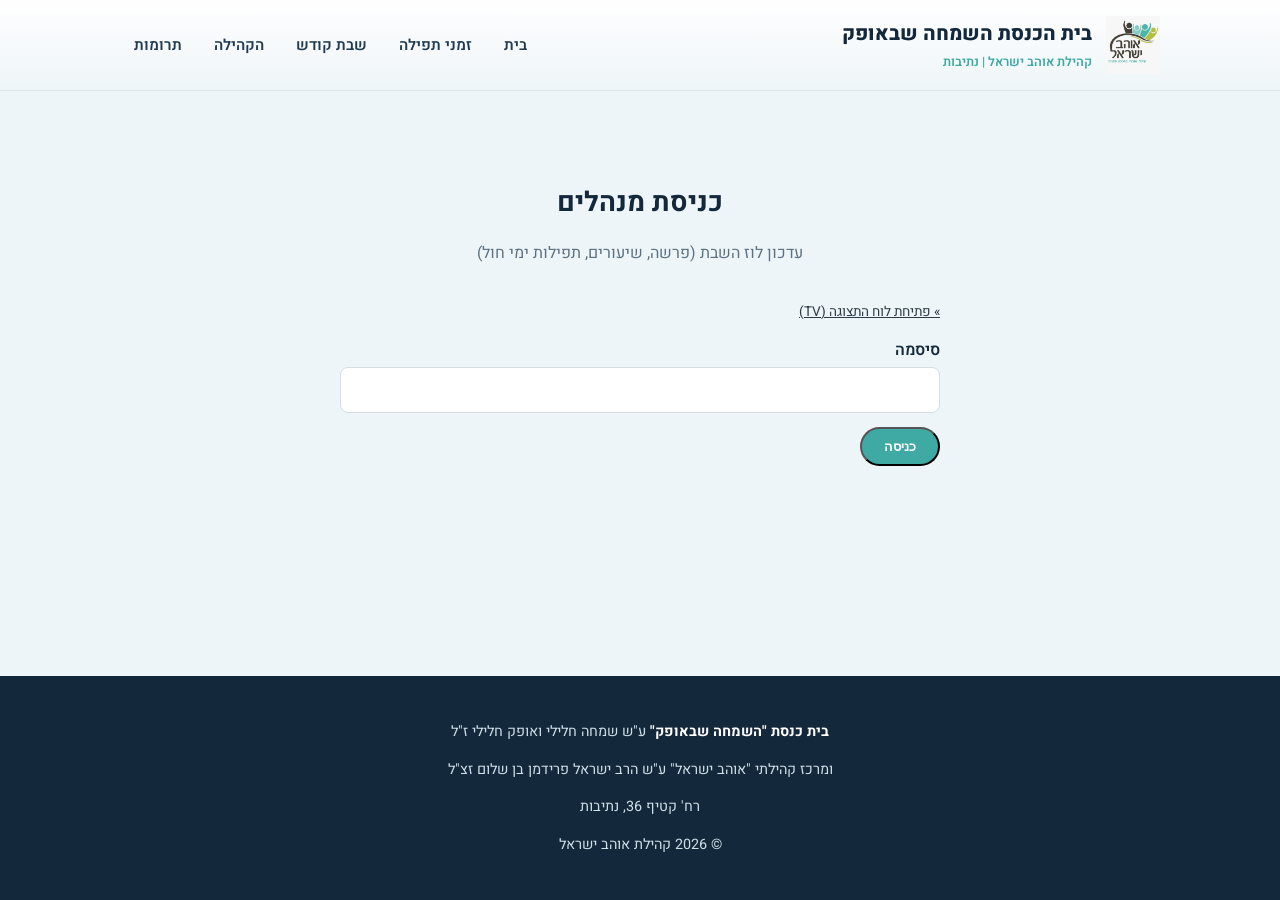
<file: admin.html>
<!DOCTYPE html>
<html lang="he" dir="rtl">
<head>
<meta charset="UTF-8">
<meta name="viewport" content="width=device-width, initial-scale=1.0">
<title>ניהול לוז שבת | השמחה שבאופק</title>
<meta name="robots" content="noindex, nofollow">
<link rel="icon" href="images/favicon.png">
<link rel="preconnect" href="https://fonts.googleapis.com">
<link rel="preconnect" href="https://fonts.gstatic.com" crossorigin>
<link href="https://fonts.googleapis.com/css2?family=Heebo:wght@400;500;600;700;800&display=swap" rel="stylesheet">
<link rel="stylesheet" href="css/style.css">
<style>
  .admin-box { max-width: 640px; margin: 40px auto; }
  .admin-field { margin-bottom: 14px; }
  .admin-field label { display: block; font-weight: 600; margin-bottom: 4px; color: var(--color-navy-dark); }
  .admin-field input[type="text"], .admin-field input[type="password"] {
    width: 100%; padding: 10px 12px; border: 1px solid #d5dee2; border-radius: 8px; font-size: 1rem;
    font-family: inherit; box-sizing: border-box;
  }
  .admin-row { display: grid; grid-template-columns: auto auto 2fr 1fr auto auto; gap: 8px; align-items: center; margin-bottom: 8px; }
  .admin-row input { padding: 8px 10px; border: 1px solid #d5dee2; border-radius: 6px; font-family: inherit; }
  .admin-row.row-hidden { opacity: 0.5; }
  .admin-row .move-row-btn { background: #eef3f6; color: var(--color-navy-dark); border: none; border-radius: 6px; padding: 8px 10px; cursor: pointer; }
  .admin-row .remove-row-btn { background: #f4dede; color: #a33; border: none; border-radius: 6px; padding: 8px 10px; cursor: pointer; }
  .admin-row .hide-row-btn { background: #f2f0e4; color: #8a6d1f; border: none; border-radius: 6px; padding: 8px 10px; cursor: pointer; }
  .admin-add-btn { background: #eef6f4; color: var(--color-teal); border: 1px solid var(--color-teal); border-radius: 8px; padding: 8px 14px; cursor: pointer; margin-bottom: 18px; }
  .extra-page-row { display: flex; align-items: center; gap: 10px; padding: 8px 0; }
  .extra-page-row label { font-weight: 500; margin: 0; flex: 1; }
  .extra-page-row .remove-page-btn { background: #f4dede; color: #a33; border: none; border-radius: 6px; padding: 6px 10px; cursor: pointer; font-size: 0.85rem; }
  .admin-msg { margin-top: 16px; padding: 12px 16px; border-radius: 8px; font-size: 0.95rem; }
  .admin-msg.ok { background: #e7f6ee; color: #1f7a4a; }
  .admin-msg.err { background: #fbe9e9; color: #a33; }
  .admin-help { font-size: 0.85rem; color: #6b7a80; margin-top: 4px; }
  details.admin-section { border: 1px solid #e0e6e8; border-radius: 10px; padding: 0 16px 16px; margin-bottom: 20px; }
  details.admin-section > summary { padding: 14px 4px; font-weight: 700; color: var(--color-teal); cursor: pointer; list-style: revert; }
  details.admin-section[open] > summary { margin-bottom: 4px; }
  .committee-group-editor { border: 1px solid #e0e6e8; border-radius: 8px; padding: 0 12px 12px; margin-bottom: 14px; }
  .committee-group-editor > summary { padding: 10px 4px; font-weight: 600; color: var(--color-navy-dark); cursor: pointer; list-style: revert; }
  .committee-group-editor .group-names { margin-bottom: 8px; }
  .committee-group-editor .remove-group-btn { margin-inline-start: 8px; }
</style>
</head>
<body>

<header class="site-header">
  <div class="container">
    <a class="brand" href="index.html">
      <img src="images/logo.png" alt="לוגו קהילת אוהב ישראל">
      <div class="brand-text">
        <h1>בית הכנסת השמחה שבאופק</h1>
        <p>קהילת אוהב ישראל | נתיבות</p>
      </div>
    </a>
    <button class="nav-toggle" aria-label="פתח תפריט">&#9776;</button>
    <nav class="main-nav">
      <a href="index.html">בית</a>
      <a href="zmanim.html">זמני תפילה</a>
      <a href="shabbat.html">שבת קודש</a>
      <span id="extra-nav-links"></span>
      <a href="about.html">הקהילה</a>
      <a href="donations.html">תרומות</a>
    </nav>
  </div>
</header>

<main>
  <section class="section">
    <div class="container admin-box">

      <div id="login-screen">
        <h3>כניסת מנהלים</h3>
        <p class="subtitle">עדכון לוז השבת (פרשה, שיעורים, תפילות ימי חול)</p>
        <p style="margin:0 0 14px;font-size:0.85rem;"><a href="tv.html">» פתיחת לוח התצוגה (TV)</a></p>
        <div class="admin-field">
          <label for="admin-password">סיסמה</label>
          <input type="password" id="admin-password" autocomplete="off">
        </div>
        <button class="btn" id="login-btn">כניסה</button>
        <div id="login-error" class="admin-msg err" style="display:none;">סיסמה שגויה</div>
      </div>

      <div id="editor-screen" style="display:none;">
        <h3>עריכת לוז שבת</h3>
        <p class="subtitle">השינויים נשמרים ומתפרסמים ישירות באתר החי (דרך GitHub)</p>

        <details class="admin-section" open>
          <summary>חיבור ל-GitHub</summary>
          <div class="admin-field">
            <label for="gh-token">Personal Access Token (עם הרשאת repo)</label>
            <input type="password" id="gh-token" autocomplete="off" placeholder="ghp_...">
            <div class="admin-help">
              נדרש רק כדי לשמור בפועל לאתר. ליצירת טוקן: github.com/settings/tokens → Generate new token (classic) →
              סמן הרשאת "repo". הטוקן נשמר רק בדפדפן שלך לזמן הביקור (לא נשלח לשום מקום חוץ מ-GitHub).
            </div>
          </div>
        </details>

        <details class="admin-section" open>
          <summary>עמודים נוספים באתר</summary>
          <p class="admin-help">הדפים הקבועים (בית, זמני תפילה, שבת קודש, הקהילה, תרומות) תמיד פעילים. כאן ניתן להדליק/לכבות/למחוק דפים נוספים, ולהוסיף דפים חדשים.</p>
          <div id="extra-pages-rows"></div>

          <div class="admin-help" style="margin-top:18px; font-weight:700; color:var(--color-navy-dark);">הוספת דף חדש</div>
          <div class="admin-field">
            <label for="new-page-title">כותרת הדף (יופיע בניווט ובכותרת הדף)</label>
            <input type="text" id="new-page-title" placeholder='לדוגמה: ליל עיון'>
          </div>
          <div class="admin-field">
            <label for="new-page-slug">כתובת הדף (באנגלית, ללא רווחים, מסתיים ב-.html)</label>
            <input type="text" id="new-page-slug" placeholder="lel-iyun.html">
          </div>
          <div class="admin-field">
            <label for="new-page-type">סוג הדף</label>
            <select id="new-page-type">
              <option value="text">טקסט חופשי</option>
              <option value="schedule">לוח זמנים (כותרת + שורות שעה, ניתן לערוך מלא מכאן)</option>
            </select>
          </div>
          <div class="admin-field" id="new-page-body-wrap">
            <label for="new-page-body">תוכן הדף (כל פסקה בשורה נפרדת, עם שורה ריקה ביניהן)</label>
            <textarea id="new-page-body" rows="6" style="width:100%; padding:10px 12px; border:1px solid #d5dee2; border-radius:8px; font-family:inherit; box-sizing:border-box;"></textarea>
          </div>
          <button type="button" class="btn outline" id="create-page-btn">צור דף חדש</button>
          <div id="create-page-msg" style="display:none; margin-top:10px;"></div>
        </details>

        <details class="admin-section">
          <summary>זמני תפילות שבת</summary>
          <p class="admin-help">כל הזמנים (וכן שם הפרשה) מחושבים אוטומטית כל שבוע. השאירו שדה ריק כדי להשתמש בחישוב האוטומטי, או מלאו אותו כדי לדרוס אותו לשבוע הנוכחי. אפשר גם להוסיף שורות חדשות, למחוק או להסתיר קיימות - בדיוק כמו ברשימות האחרות.</p>
          <div class="admin-field">
            <label for="parasha-title-input">שם הפרשה - דריסה (ריק = חישוב אוטומטי)</label>
            <input type="text" id="parasha-title-input" placeholder="למשל: שבת פרשת ניצבים-וילך">
          </div>
          <div class="admin-field">
            <label for="shabbat-candle-override">כניסת שבת - דריסה (ריק = חישוב אוטומטי)</label>
            <input type="text" id="shabbat-candle-override" placeholder="למשל: 18:30">
          </div>
          <div class="admin-field">
            <label for="shabbat-ends-override">יציאת שבת - דריסה (ריק = חישוב אוטומטי)</label>
            <input type="text" id="shabbat-ends-override" placeholder="למשל: 19:40">
          </div>
          <div id="shabbat-prayers-rows"></div>
          <button type="button" class="admin-add-btn" data-target="shabbat-prayers-rows">+ הוסף שורה</button>
        </details>

        <details class="admin-section">
          <summary>תפילות ימי חול</summary>
          <div id="weekday-rows"></div>
          <button type="button" class="admin-add-btn" data-target="weekday-rows">+ הוסף שורה</button>
        </details>

        <details class="admin-section">
          <summary>שיעורים במהלך השבוע</summary>
          <div id="shiurim-rows"></div>
          <button type="button" class="admin-add-btn" data-target="shiurim-rows">+ הוסף שורה</button>
        </details>

        <details class="admin-section">
          <summary>לוח ראש השנה</summary>
          <p class="admin-help">מוצג בדף "ראש השנה" ובדף השבת (אוטומטית, כשהשבת הקרובה חלה בא' תשרי). שורה עם שדה שעה ריק מוצגת כשורת הערה בלי שעה (כמו "מוסף").</p>
          <div class="admin-field">
            <label for="rh-title-input">כותרת (למשל: ראש השנה תשפ"ז)</label>
            <input type="text" id="rh-title-input">
          </div>
          <div class="admin-field">
            <label for="rh-day0-label">כותרת עמודה 1 (למשל: שישי, כ"ט אלול)</label>
            <input type="text" id="rh-day0-label">
          </div>
          <div id="rh-day0-rows"></div>
          <button type="button" class="admin-add-btn" data-target="rh-day0-rows">+ הוסף שורה</button>

          <div class="admin-field" style="margin-top:16px;">
            <label for="rh-day1-label">כותרת עמודה 2 (למשל: שבת, א' תשרי)</label>
            <input type="text" id="rh-day1-label">
          </div>
          <div id="rh-day1-rows"></div>
          <button type="button" class="admin-add-btn" data-target="rh-day1-rows">+ הוסף שורה</button>

          <div class="admin-field" style="margin-top:16px;">
            <label for="rh-day2-label">כותרת עמודה 3 (למשל: ראשון, ב' תשרי)</label>
            <input type="text" id="rh-day2-label">
          </div>
          <div id="rh-day2-rows"></div>
          <button type="button" class="admin-add-btn" data-target="rh-day2-rows">+ הוסף שורה</button>
        </details>

        <details class="admin-section">
          <summary>לוח יום הכיפורים</summary>
          <p class="admin-help">מוצג בדף "יום כיפור". שורה עם שדה שעה ריק מוצגת כשורת הערה בלי שעה. חשוב: הסדר בטורי יום הכיפורים עצמו הוא ידני (בלי מיון אוטומטי לפי שעה) כי הטור חוצה יממה (ליל כל נדרי ואז יום המחרת) - השתמשו בכפתורי ↑/↓ לסדר נכון.</p>
          <div class="admin-field">
            <label for="kippur-title-input">כותרת (למשל: זמני תפילות ליום הכיפורים תשפ"ז)</label>
            <input type="text" id="kippur-title-input">
          </div>
          <div class="admin-field">
            <label for="kippur-fast-start-input">כניסת הצום</label>
            <input type="text" id="kippur-fast-start-input" placeholder="למשל: 18:18">
          </div>
          <div class="admin-field">
            <label for="kippur-fast-end-input">יציאת הצום</label>
            <input type="text" id="kippur-fast-end-input" placeholder="למשל: 19:16">
          </div>

          <div class="admin-field" style="margin-top:16px;">
            <label for="kippur-erev-label">כותרת יום ערב יום הכיפורים (למשל: ראשון, ט' תשרי)</label>
            <input type="text" id="kippur-erev-label">
          </div>
          <div id="kippur-erev-rows"></div>
          <button type="button" class="admin-add-btn" data-target="kippur-erev-rows">+ הוסף שורה</button>

          <div class="admin-field" style="margin-top:16px;">
            <label for="kippur-col0-label">כותרת עמודה 1 ביום הכיפורים (למשל: מניין אשכנזי - אולם תפילה)</label>
            <input type="text" id="kippur-col0-label">
          </div>
          <div id="kippur-col0-rows"></div>
          <button type="button" class="admin-add-btn" data-target="kippur-col0-rows">+ הוסף שורה</button>

          <div class="admin-field" style="margin-top:16px;">
            <label for="kippur-col1-label">כותרת עמודה 2 ביום הכיפורים (למשל: מניין עדות המזרח - חדר לימוד)</label>
            <input type="text" id="kippur-col1-label">
          </div>
          <div id="kippur-col1-rows"></div>
          <button type="button" class="admin-add-btn" data-target="kippur-col1-rows">+ הוסף שורה</button>

          <div class="admin-field" style="margin-top:16px;">
            <label for="kippur-footer-line1">שורת סיום 1 (למשל: תקיעת שופר ברוב עם)</label>
            <input type="text" id="kippur-footer-line1">
          </div>
          <div class="admin-field">
            <label for="kippur-footer-line2">שורת סיום 2 (למשל: ערבית וברכת הלבנה)</label>
            <input type="text" id="kippur-footer-line2">
          </div>
          <div class="admin-field">
            <label for="kippur-closing">ברכת סיום (למשל: גמר חתימה טובה)</label>
            <input type="text" id="kippur-closing">
          </div>
        </details>

        <details class="admin-section">
          <summary>שינויים בשחרית של שמחת תורה</summary>
          <p class="admin-help">מוצג בדף הייעודי "שמחת תורה" ובלוח החלופי בתוך דף השבת (אוטומטית, כשהשבת הקרובה חלה בכ"ב תשרי). שאר זמני השבת (כניסה/יציאה/מנחה ערב/מנחה שבת/ערבית) זהים לשבת רגילה ונלקחים אוטומטית מ"זמני תפילות שבת" למעלה - כאן עורכים רק את בלוק השחרית. שורה עם שדה שעה ריק מוצגת כשורת הערה בלי שעה (כמו "עליות לתורה").</p>
          <div class="admin-field">
            <label for="st-title-input">כותרת (למשל: שמחת תורה תשפ"ז)</label>
            <input type="text" id="st-title-input">
          </div>
          <div id="st-shacharit-rows"></div>
          <button type="button" class="admin-add-btn" data-target="st-shacharit-rows">+ הוסף שורה</button>
        </details>

        <details class="admin-section">
          <summary>לוח התצוגה בטלוויזיה (הודעות)</summary>
          <p class="admin-help">הודעות שמופיעות בתחתית העמודה השלישית בלוח התצוגה שעל מסך בית הכנסת (tv.html). השאירו ריק כדי לא להציג. מתעדכן על המסך אוטומטית תוך כחצי שעה.</p>
          <div class="admin-field">
            <label for="tv-holiday-promo">פרסום / ברכת חג (מוצג בולט)</label>
            <textarea id="tv-holiday-promo" rows="2" style="width:100%; padding:10px 12px; border:1px solid #d5dee2; border-radius:8px; font-family:inherit; box-sizing:border-box;" placeholder="לדוגמה: חג חנוכה שמח! הדלקת נר ראשון במוצ&quot;ש"></textarea>
          </div>
          <div class="admin-field">
            <label for="tv-announcement">הודעה ניהולית כללית</label>
            <textarea id="tv-announcement" rows="2" style="width:100%; padding:10px 12px; border:1px solid #d5dee2; border-radius:8px; font-family:inherit; box-sizing:border-box;" placeholder="לדוגמה: שיעור מיוחד ביום רביעי בשעה 20:00"></textarea>
          </div>
          <div class="admin-field">
            <label for="tv-event-image">פוסטר אירוע (מוקפץ מלא-מסך לסירוגין)</label>
            <input type="text" id="tv-event-image" style="width:100%; padding:10px 12px; border:1px solid #d5dee2; border-radius:8px; font-family:inherit; box-sizing:border-box;" placeholder="images/rav-israel-event.jpg (השאירו ריק כדי לא להציג)">
            <div class="admin-help">נתיב לתמונת פוסטר (אנכית) שתוקפץ על כל המסך כל כ-90 שניות. אחרי האירוע - מחקו את הטקסט כדי להסירו.</div>
          </div>
          <div class="admin-field">
            <label for="tv-event-until">הפסקת הפרסום אוטומטית בתאריך+שעה</label>
            <input type="datetime-local" id="tv-event-until" style="width:100%; padding:10px 12px; border:1px solid #d5dee2; border-radius:8px; font-family:inherit; box-sizing:border-box;">
            <div class="admin-help">לאחר מועד זה פוסטר האירוע יפסיק להופיע אוטומטית. השאירו ריק = ללא הגבלה.</div>
          </div>
        </details>

        <div id="schedule-pages-container"></div>

        <details class="admin-section">
          <summary>עמוד הקהילה (הנהלה)</summary>
          <p class="admin-help">עריכת קבוצות הנהלה (רב, ועדים, גבאים) שמופיעות בעמוד "הקהילה" באתר.</p>
          <div id="committee-groups"></div>
          <button type="button" class="btn outline" id="add-group-btn">+ הוסף קבוצה</button>
        </details>

        <button class="btn" id="save-btn">שמור ופרסם באתר</button>
        <button class="btn outline" id="reload-btn" type="button">טען מחדש מהאתר החי</button>
        <div id="save-msg" style="display:none;"></div>
      </div>

    </div>
  </section>
</main>

<footer class="site-footer">
  <div class="container">
    <p><strong>בית כנסת "השמחה שבאופק"</strong> ע"ש שמחה חלילי ואופק חלילי ז"ל</p>
    <p>ומרכז קהילתי "אוהב ישראל" ע"ש הרב ישראל פרידמן בן שלום זצ"ל</p>
    <p class="address">רח' קטיף 36, נתיבות</p>
    <p>&copy; <span id="current-year"></span> קהילת אוהב ישראל</p>
  </div>
</footer>

<script src="js/site-config.js?v=42"></script>
<script src="js/common.js?v=42"></script>
<script src="js/admin.js?v=42"></script>
</body>
</html>
</file>
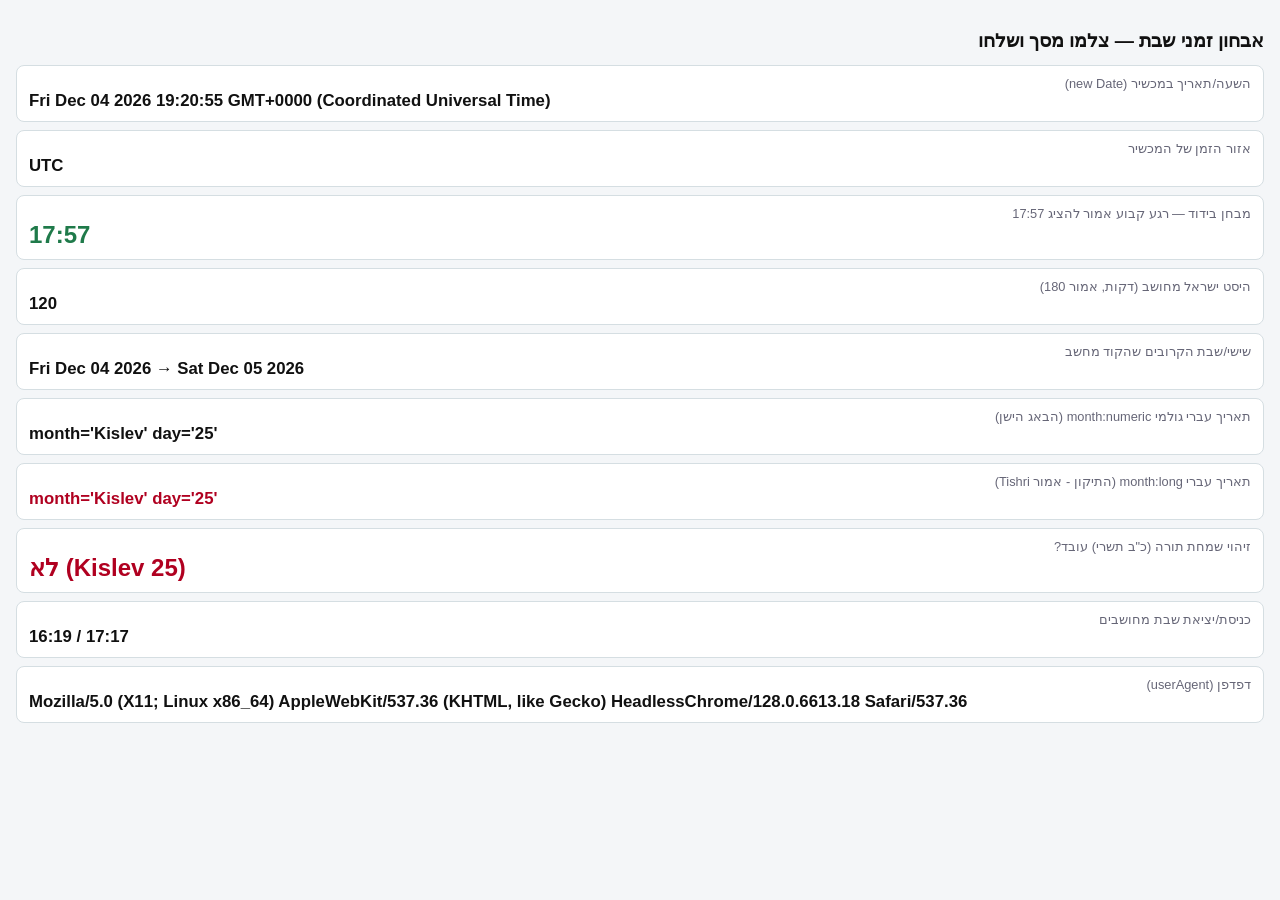
<file: debug.html>
<!DOCTYPE html>
<html lang="he" dir="rtl">
<head>
<meta charset="UTF-8">
<meta name="viewport" content="width=device-width, initial-scale=1.0">
<meta name="robots" content="noindex,nofollow">
<title>אבחון זמנים</title>
<style>
  body { font-family: Arial, sans-serif; margin: 0; padding: 16px; background: #f4f6f8; color: #111; }
  h1 { font-size: 1.2rem; }
  .row { background: #fff; border: 1px solid #d5dee2; border-radius: 8px; padding: 10px 12px; margin-bottom: 8px; }
  .k { font-size: 0.8rem; color: #667; }
  .v { font-size: 1.05rem; font-weight: 700; direction: ltr; text-align: left; word-break: break-all; }
  .ok { color: #1f7a4a; } .bad { color: #b00020; }
  .big { font-size: 1.5rem; }
</style>
</head>
<body>
<h1>אבחון זמני שבת — צלמו מסך ושלחו</h1>
<div id="out">טוען…</div>

<script src="js/netz-data.js?v=42"></script>
<script src="js/zmanim.js?v=42"></script>
<script>
(function () {
  const out = document.getElementById("out");
  const rows = [];
  const add = (k, v, cls) => rows.push(`<div class="row"><div class="k">${k}</div><div class="v ${cls||''}">${v}</div></div>`);
  const safe = (fn, fb) => { try { return fn(); } catch (e) { return (fb || "ERR") + ": " + e.message; } };

  // 1. מה המכשיר חושב שעכשיו
  add("השעה/תאריך במכשיר (new Date)", safe(() => new Date().toString()));
  add("אזור הזמן של המכשיר", safe(() => Intl.DateTimeFormat().resolvedOptions().timeZone));

  // 2. מבחן בידוד: עיצוב רגע קבוע וידוע. 2026-10-03T14:57:00Z = 17:57 בשעון ישראל (קיץ).
  // אם כאן מופיע משהו אחר מ-17:57 - הבעיה היא ב-formatTime/אזור הזמן, לא בחישוב התאריך.
  const fixedInstant = new Date("2026-10-03T14:57:00Z");
  add("מבחן בידוד — רגע קבוע אמור להציג 17:57", safe(() => formatTime(fixedInstant)),
      safe(() => formatTime(fixedInstant)) === "17:57" ? "ok big" : "bad big");

  // 3. ההיסט המחושב לישראל (אמור להיות 180 בקיץ)
  add("היסט ישראל מחושב (דקות, אמור 180)", safe(() => israelOffsetMinutes(new Date())));

  // 4. שבת הקרובה שהקוד מחשב
  const sd = safe(() => { const s = getShabbatDates(new Date()); return s.friday.toDateString() + "  →  " + s.saturday.toDateString(); });
  add("שישי/שבת הקרובים שהקוד מחשב", sd);

  // 5. התאריך העברי של אותה שבת (זה מה שמפעיל את זיהוי שמחת תורה)
  add("תאריך עברי גולמי month:numeric (הבאג הישן)", safe(() => {
    const { saturday } = getShabbatDates(new Date());
    const parts = new Intl.DateTimeFormat("en-u-ca-hebrew", { timeZone: NETIVOT.timeZone, day: "numeric", month: "numeric" }).formatToParts(saturday);
    const month = parts.find((p) => p.type === "month") ? parts.find((p) => p.type === "month").value : "?";
    const day = parts.find((p) => p.type === "day") ? parts.find((p) => p.type === "day").value : "?";
    return "month='" + month + "'  day='" + day + "'";
  }));
  add("תאריך עברי month:long (התיקון - אמור Tishri)", safe(() => {
    const { saturday } = getShabbatDates(new Date());
    const ym = getHebrewYM(saturday);
    return "month='" + ym.month + "'  day='" + ym.day + "'";
  }), (safe(() => getHebrewYM(getShabbatDates(new Date()).saturday).month) === "Tishri") ? "ok" : "bad");
  add("זיהוי שמחת תורה (כ\"ב תשרי) עובד?", safe(() => {
    const ym = getHebrewYM(getShabbatDates(new Date()).saturday);
    return (ym.month === "Tishri" && ym.day === 22) ? "כן ✓ יוצג לוז שמחת תורה" : "לא (" + ym.month + " " + ym.day + ")";
  }), (safe(() => { const ym = getHebrewYM(getShabbatDates(new Date()).saturday); return ym.month === "Tishri" && ym.day === 22; })) ? "ok big" : "bad big");

  // 6. הזמנים המחושבים בפועל לשבת הקרובה
  add("כניסת/יציאת שבת מחושבים", safe(() => {
    const t = calcShabbatTimes(new Date());
    return formatTime(t.candleLighting) + " / " + formatTime(t.shabbatEnds);
  }));

  // 7. פרטי הדפדפן
  add("דפדפן (userAgent)", navigator.userAgent);

  out.innerHTML = rows.join("");
})();
</script>
</body>
</html>
</file>
<file: css/style.css>
/* ===== בית הכנסת השמחה שבאופק - עיצוב כללי ===== */
:root {
  --color-bg: #eef5f8;
  --color-bg-alt: #ffffff;
  --color-navy: #1f3a52;
  --color-navy-dark: #14283b;
  --color-teal: #3fa9a4;
  --color-green: #a3c644;
  --color-gold: #c9a24d;
  --color-text: #2b3b47;
  --color-text-soft: #5c7182;
  --radius-lg: 20px;
  --radius-md: 14px;
  --shadow-card: 0 10px 30px rgba(31, 58, 82, 0.10);
  --shadow-card-hover: 0 16px 40px rgba(31, 58, 82, 0.16);
  --max-width: 1080px;
}

* { box-sizing: border-box; }

html { scroll-behavior: smooth; }

body {
  margin: 0;
  font-family: "Heebo", "Segoe UI", Arial, sans-serif;
  background: var(--color-bg);
  color: var(--color-text);
  line-height: 1.6;
  min-height: 100vh;
  display: flex;
  flex-direction: column;
}

img { max-width: 100%; display: block; }
a { color: inherit; }

.container {
  width: 100%;
  max-width: var(--max-width);
  margin: 0 auto;
  padding: 0 20px;
}

/* ===== רקע מנדלה דקורטיבי ===== */
.mandala-bg {
  position: absolute;
  inset: 0;
  overflow: hidden;
  pointer-events: none;
  z-index: 0;
}
.mandala-bg svg {
  position: absolute;
  top: -60px;
  left: -60px;
  width: 320px;
  height: 320px;
  opacity: 0.5;
}
[dir="rtl"] .mandala-bg svg { left: auto; right: -60px; }

/* ===== Header ===== */
.site-header {
  position: relative;
  background: linear-gradient(180deg, #ffffff 0%, #eef5f8 100%);
  border-bottom: 1px solid #dce9ef;
  overflow: hidden;
}
.site-header .container {
  position: relative;
  z-index: 1;
  display: flex;
  align-items: center;
  justify-content: space-between;
  gap: 20px;
  padding-top: 16px;
  padding-bottom: 16px;
  flex-wrap: wrap;
}
.brand {
  display: flex;
  align-items: center;
  gap: 14px;
  text-decoration: none;
}
.brand img {
  height: 58px;
  width: auto;
}
.brand-text h1 {
  margin: 0;
  font-size: 1.25rem;
  color: var(--color-navy-dark);
  font-weight: 800;
}
.brand-text p {
  margin: 2px 0 0;
  font-size: 0.8rem;
  color: var(--color-teal);
  font-weight: 600;
}

.main-nav {
  display: flex;
  align-items: center;
  gap: 4px;
  flex-wrap: wrap;
}
/* הספן שבתוכו מוזרקים קישורי "דפים נוספים" (SITE_CONFIG) - display:contents כדי
   שהקישורים עצמם ישתתפו ישירות בפריסת ה-flex של הניווט (עם אותו gap/יישור), ולא
   יתקבצו יחד בתא אחד נפרד שגורם לבלגן/חוסר יישור כשהניווט נשבר לכמה שורות */
#extra-nav-links { display: contents; }
.main-nav a {
  text-decoration: none;
  color: var(--color-navy);
  font-weight: 600;
  font-size: 0.95rem;
  padding: 8px 14px;
  border-radius: 999px;
  transition: background 0.15s ease, color 0.15s ease;
}
.main-nav a:hover { background: #dff1ee; }
.main-nav a.active {
  background: var(--color-teal);
  color: #ffffff;
}

.nav-toggle {
  display: none;
  background: none;
  border: none;
  font-size: 1.6rem;
  color: var(--color-navy);
  cursor: pointer;
}

/* ===== Hero ===== */
.hero {
  position: relative;
  text-align: center;
  padding: 56px 0 70px;
  background: radial-gradient(circle at 50% 0%, #dff1ee 0%, var(--color-bg) 60%);
  overflow: hidden;
}
.hero .container { position: relative; z-index: 1; }
.hero h2 {
  font-size: clamp(1.8rem, 4vw, 2.6rem);
  color: var(--color-navy-dark);
  margin: 0 0 10px;
  font-weight: 800;
}
.hero p.lead {
  color: var(--color-text-soft);
  font-size: 1.1rem;
  margin: 0 auto 30px;
  max-width: 640px;
}

.divider-ornament {
  display: flex;
  align-items: center;
  justify-content: center;
  gap: 10px;
  color: var(--color-gold);
  margin: 18px auto;
  max-width: 320px;
}
.divider-ornament::before,
.divider-ornament::after {
  content: "";
  flex: 1;
  height: 1px;
  background: linear-gradient(90deg, transparent, var(--color-gold));
}
.divider-ornament::after { background: linear-gradient(90deg, var(--color-gold), transparent); }

/* ===== Cards ===== */
.card {
  background: var(--color-bg-alt);
  border-radius: var(--radius-lg);
  box-shadow: var(--shadow-card);
  padding: 28px;
  transition: box-shadow 0.2s ease, transform 0.2s ease;
}
.card:hover { box-shadow: var(--shadow-card-hover); }

.zman-hero-card {
  max-width: 460px;
  margin: 0 auto;
  text-align: center;
  border-top: 6px solid var(--color-teal);
}
.zman-hero-card .date-line {
  color: var(--color-text-soft);
  font-size: 0.95rem;
  margin-bottom: 6px;
}
.zman-hero-card .hebrew-date {
  color: var(--color-gold);
  font-weight: 700;
  font-size: 1rem;
  margin-bottom: 18px;
}
.zman-row {
  display: flex;
  align-items: center;
  justify-content: space-between;
  padding: 14px 6px;
  border-bottom: 1px dashed #dbe6ec;
}
.zman-row:last-child { border-bottom: none; }
.zman-row .label {
  font-weight: 600;
  color: var(--color-navy);
  font-size: 1.05rem;
}
.zman-row .value {
  font-weight: 800;
  color: var(--color-navy-dark);
  font-size: 1.4rem;
  direction: ltr;
  unicode-bidi: isolate;
}
.zman-row.highlight .value { color: var(--color-teal); }

.section {
  padding: 50px 0;
}
.section h3 {
  text-align: center;
  color: var(--color-navy-dark);
  font-size: 1.7rem;
  margin-bottom: 8px;
}
.section .subtitle {
  text-align: center;
  color: var(--color-text-soft);
  margin-bottom: 36px;
}

.grid-cards {
  display: grid;
  grid-template-columns: repeat(auto-fit, minmax(240px, 1fr));
  gap: 22px;
}
/* גרסה קומפקטית (תפילות ימי חול בדף הבית) - כרטיסים צרים יותר כדי שכולם ייכנסו בשורה אחת */
.grid-cards-compact {
  grid-template-columns: repeat(auto-fit, minmax(170px, 1fr));
  gap: 14px;
}
.grid-cards-compact .icon { font-size: 1.5rem; margin-bottom: 6px; }
.grid-cards-compact h4 { font-size: 0.95rem; margin-bottom: 4px; }
.grid-cards-compact p { font-size: 0.85rem; margin-bottom: 0; }
.info-card {
  text-align: center;
}
.info-card .icon {
  font-size: 2rem;
  margin-bottom: 10px;
}
.info-card h4 {
  margin: 0 0 8px;
  color: var(--color-navy-dark);
}
.info-card p { color: var(--color-text-soft); margin: 0 0 14px; }
.info-card a.btn { display: inline-block; }

.btn {
  display: inline-block;
  background: var(--color-teal);
  color: #fff;
  text-decoration: none;
  padding: 10px 22px;
  border-radius: 999px;
  font-weight: 700;
  transition: background 0.15s ease, transform 0.15s ease;
}
.btn:hover { background: #34918d; transform: translateY(-1px); }
.btn.outline {
  background: transparent;
  border: 2px solid var(--color-teal);
  color: var(--color-teal);
}
.btn.outline:hover { background: var(--color-teal); color: #fff; }

/* ===== טבלת לוח זמנים ===== */
.month-nav {
  display: flex;
  align-items: center;
  justify-content: center;
  gap: 18px;
  margin-bottom: 24px;
}
.month-nav button {
  background: var(--color-bg-alt);
  border: 1px solid #dce9ef;
  color: var(--color-navy);
  border-radius: 999px;
  width: 40px;
  height: 40px;
  font-size: 1.1rem;
  cursor: pointer;
  box-shadow: var(--shadow-card);
}
.month-nav button:hover { background: #dff1ee; }
.month-nav .current-month {
  font-weight: 800;
  color: var(--color-navy-dark);
  font-size: 1.2rem;
  min-width: 160px;
  text-align: center;
}

.zman-table-wrap {
  background: var(--color-bg-alt);
  border-radius: var(--radius-lg);
  box-shadow: var(--shadow-card);
  overflow: hidden;
}
table.zman-table {
  width: 100%;
  border-collapse: collapse;
  font-size: 0.98rem;
}
table.zman-table th {
  background: var(--color-navy);
  color: #fff;
  padding: 12px 10px;
  font-weight: 700;
  text-align: center;
}
table.zman-table td {
  padding: 10px;
  text-align: center;
  border-bottom: 1px solid #eef3f6;
  color: var(--color-text);
}
table.zman-table tr:last-child td { border-bottom: none; }
table.zman-table tr.today {
  background: #dff1ee;
  font-weight: 800;
}
table.zman-table tr.shabbat td { color: var(--color-gold); font-weight: 700; }
table.zman-table tr.yom-tov td { color: var(--color-teal); }
table.zman-table td.time { direction: ltr; unicode-bidi: isolate; font-variant-numeric: tabular-nums; }
.no-tefila {
  color: #a3a9ae;
  font-style: italic;
  font-weight: 400;
  font-size: 0.9em;
}
.zman-hero-card .no-tefila { font-size: 1rem; }

.note-box {
  margin-top: 18px;
  background: #fff9ec;
  border: 1px solid #f0e2bd;
  color: #8a6d1f;
  border-radius: var(--radius-md);
  padding: 14px 18px;
  font-size: 0.92rem;
}

/* ===== שבת קודש ===== */
.shabbat-poster {
  background: linear-gradient(160deg, #eaf4fb 0%, #ffffff 45%, #eaf4fb 100%);
  border-radius: var(--radius-lg);
  box-shadow: var(--shadow-card);
  overflow: hidden;
  max-width: 760px;
  margin: 0 auto;
}
.shabbat-poster .parasha-header {
  text-align: center;
  padding: 30px 20px 18px;
  background: transparent;
}
.shabbat-poster .parasha-header h3 {
  margin: 0 0 10px;
  color: #1a1a1a;
  font-size: 1.8rem;
  display: inline-block;
  padding-bottom: 8px;
  border-bottom: 3px solid #2e6da4;
}
.shabbat-poster .candle-times {
  display: flex;
  justify-content: center;
  gap: 18px;
  font-weight: 700;
  color: #1a1a1a;
}
.shabbat-poster .candle-times span.value { color: #1a1a1a; }
.kippur-section-title {
  text-align: center;
  color: #2e6da4;
  font-size: 1.3rem;
  margin: 4px 0 0;
}

.shabbat-cols {
  display: grid;
  grid-template-columns: 1fr auto 1fr;
  gap: 0;
  align-items: stretch;
}
.shabbat-cols .col { padding: 24px 28px; }
.col-divider {
  display: flex;
  flex-direction: column;
  align-items: center;
  justify-content: center;
  gap: 4px;
  padding: 10px 14px;
}
.col-divider .ornament-tip { font-size: 1.1rem; line-height: 1; color: #3a3a6e; }
.col-divider .divider-line { width: 1px; flex: 1; min-height: 30px; background: #b8c9d9; }
.col-divider .divider-dot { width: 6px; height: 6px; border-radius: 50%; background: #3a3a6e; }
.shabbat-cols h4 {
  color: #2e6da4;
  margin: 0 0 14px;
  font-size: 1.1rem;
  text-align: center;
}
.shabbat-list { list-style: none; margin: 0; padding: 0; }
.shabbat-list li {
  display: flex;
  justify-content: space-between;
  align-items: center;
  padding: 8px 0;
  border-bottom: 1px dashed #e6edf1;
}
.shabbat-list li:last-child { border-bottom: none; }
.shabbat-list li .shiur-text { display: flex; flex-direction: column; gap: 2px; }
.shabbat-list li .shiur-text .teacher {
  font-size: 0.82rem;
  color: var(--color-text-soft);
  font-weight: 500;
}
.shabbat-list li .time {
  direction: ltr;
  unicode-bidi: isolate;
  font-weight: 700;
  color: var(--color-navy-dark);
}
.shabbat-list li.note-line {
  justify-content: center;
  border-bottom: none;
  padding: 3px 0;
  color: var(--color-text-soft);
  font-size: 0.85rem;
  font-style: italic;
}
/* גרסת 3 טורים (ליום/ימי חג עם 3 ימים, כמו ראש השנה) */
.holiday-cols { grid-template-columns: 1fr auto 1fr auto 1fr; }
.holiday-cols .col { padding: 20px 18px; }
@media (max-width: 900px) {
  .holiday-cols { grid-template-columns: 1fr; }
  .holiday-cols .col-divider { flex-direction: row; padding: 6px 0; }
  .holiday-cols .col-divider .divider-line { width: auto; height: 1px; flex: 1; min-height: 0; }
}
.shabbat-footer {
  text-align: center;
  background: #cfe6f5;
  color: #16324a;
  padding: 16px;
  font-size: 0.95rem;
}
.shabbat-shalom {
  text-align: center;
  padding: 14px 16px 22px;
  font-size: 1.6rem;
  font-weight: 800;
  color: #14283b;
}

.shabbat-poster {
  position: relative;
}
.poster-deco {
  display: flex;
  align-items: flex-start;
  justify-content: space-between;
  padding: 10px 24px 0;
  margin-bottom: -30px;
  position: relative;
  z-index: 1;
}
.poster-deco .poster-logo { height: 60px; width: auto; order: 2; }
.poster-deco .poster-mandala { width: 130px; height: 130px; opacity: 0.5; order: 1; margin-top: -20px; }

.print-btn-wrap { max-width: 760px; margin: 18px auto 0; text-align: center; }

@media print {
  @page { size: 297mm 210mm; margin: 8mm; } /* A4 לרוחב מפורש (לא רק מילת מפתח landscape, כדי שדפדפנים יכבדו את זה) */
  * {
    -webkit-print-color-adjust: exact !important;
    print-color-adjust: exact !important;
    color-adjust: exact !important;
  }
  .no-print, .site-header, .site-footer, .print-btn-wrap { display: none !important; }
  body { background: #fff; }
  main .section { padding: 0; }
  .container { max-width: 100%; padding: 0; }
  .shabbat-poster {
    --print-scale: 1; /* מוגדר/מעודכן ע"י JS (ראו shabbat.html, לפי ספירת שורות) כדי שהלוז יכנס לדף אחד */
    box-shadow: none;
    max-width: 100%;
    width: 100%;
    page-break-inside: avoid;
    -webkit-print-color-adjust: exact;
    print-color-adjust: exact;
  }
  .shabbat-poster .parasha-header {
    padding: calc(14px * var(--print-scale)) calc(20px * var(--print-scale)) calc(10px * var(--print-scale));
  }
  .shabbat-poster .parasha-header h3 {
    font-size: calc(1.8rem * var(--print-scale));
    margin-bottom: calc(10px * var(--print-scale));
    padding-bottom: calc(8px * var(--print-scale));
  }
  .shabbat-poster .candle-times { font-size: calc(1rem * var(--print-scale)); gap: calc(18px * var(--print-scale)); }
  .shabbat-cols .col { padding: calc(14px * var(--print-scale)) calc(22px * var(--print-scale)); }
  .shabbat-cols h4 { font-size: calc(1.1rem * var(--print-scale)); margin-bottom: calc(14px * var(--print-scale)); }
  .col-divider { padding: calc(10px * var(--print-scale)) calc(14px * var(--print-scale)); }
  .shabbat-list li { padding: calc(5px * var(--print-scale)) 0; font-size: calc(1rem * var(--print-scale)); }
  .shabbat-footer { padding: calc(16px * var(--print-scale)); font-size: calc(0.95rem * var(--print-scale)); }
  .shabbat-shalom { padding: calc(10px * var(--print-scale)) calc(16px * var(--print-scale)) calc(14px * var(--print-scale)); font-size: calc(1.3rem * var(--print-scale)); }
}

@media (max-width: 640px) {
  .shabbat-cols { grid-template-columns: 1fr; }
  .col-divider { flex-direction: row; padding: 6px 0; }
  .col-divider .divider-line { width: auto; height: 1px; flex: 1; min-height: 0; }
}

/* ===== Footer ===== */
.site-footer {
  margin-top: auto;
  background: var(--color-navy-dark);
  color: #cfe0e8;
  padding: 30px 0;
  text-align: center;
  font-size: 0.9rem;
}
.site-footer strong { color: #fff; }
.site-footer .address { margin-top: 6px; }
.site-footer .admin-link { margin-top: 10px; font-size: 0.78rem; opacity: 0.6; }
.site-footer .admin-link a { color: inherit; text-decoration: underline; }
.footer-qr {
  display: flex;
  flex-direction: column;
  align-items: center;
  gap: 4px;
  margin-top: 14px;
}
.footer-qr img { border-radius: 6px; background: #fff; padding: 4px; }
.footer-qr span { font-size: 0.78rem; opacity: 0.8; }
@media print { .footer-qr { display: none !important; } }

.brand-group {
  display: flex;
  align-items: center;
  gap: 14px;
}
.header-whatsapp-qr img {
  width: 56px;
  height: 56px;
  border-radius: 6px;
  display: block;
}
@media (max-width: 780px) {
  .header-whatsapp-qr img { width: 44px; height: 44px; }
}

.whatsapp-share-btn {
  position: fixed;
  bottom: 20px;
  left: 20px;
  z-index: 500;
  width: 54px;
  height: 54px;
  border-radius: 50%;
  background: #25d366;
  display: flex;
  align-items: center;
  justify-content: center;
  box-shadow: 0 4px 14px rgba(0,0,0,0.25);
  transition: transform 0.15s ease;
}
.whatsapp-share-btn:hover { transform: scale(1.08); }
@media print { .whatsapp-share-btn { display: none !important; } }

/* ===== Mobile ===== */
@media (max-width: 780px) {
  .nav-toggle { display: block; }
  .main-nav {
    display: none;
    width: 100%;
    flex-direction: column;
    align-items: stretch;
    gap: 2px;
    order: 3;
  }
  .main-nav.open { display: flex; }
  .main-nav a { text-align: center; }
}
</file>
